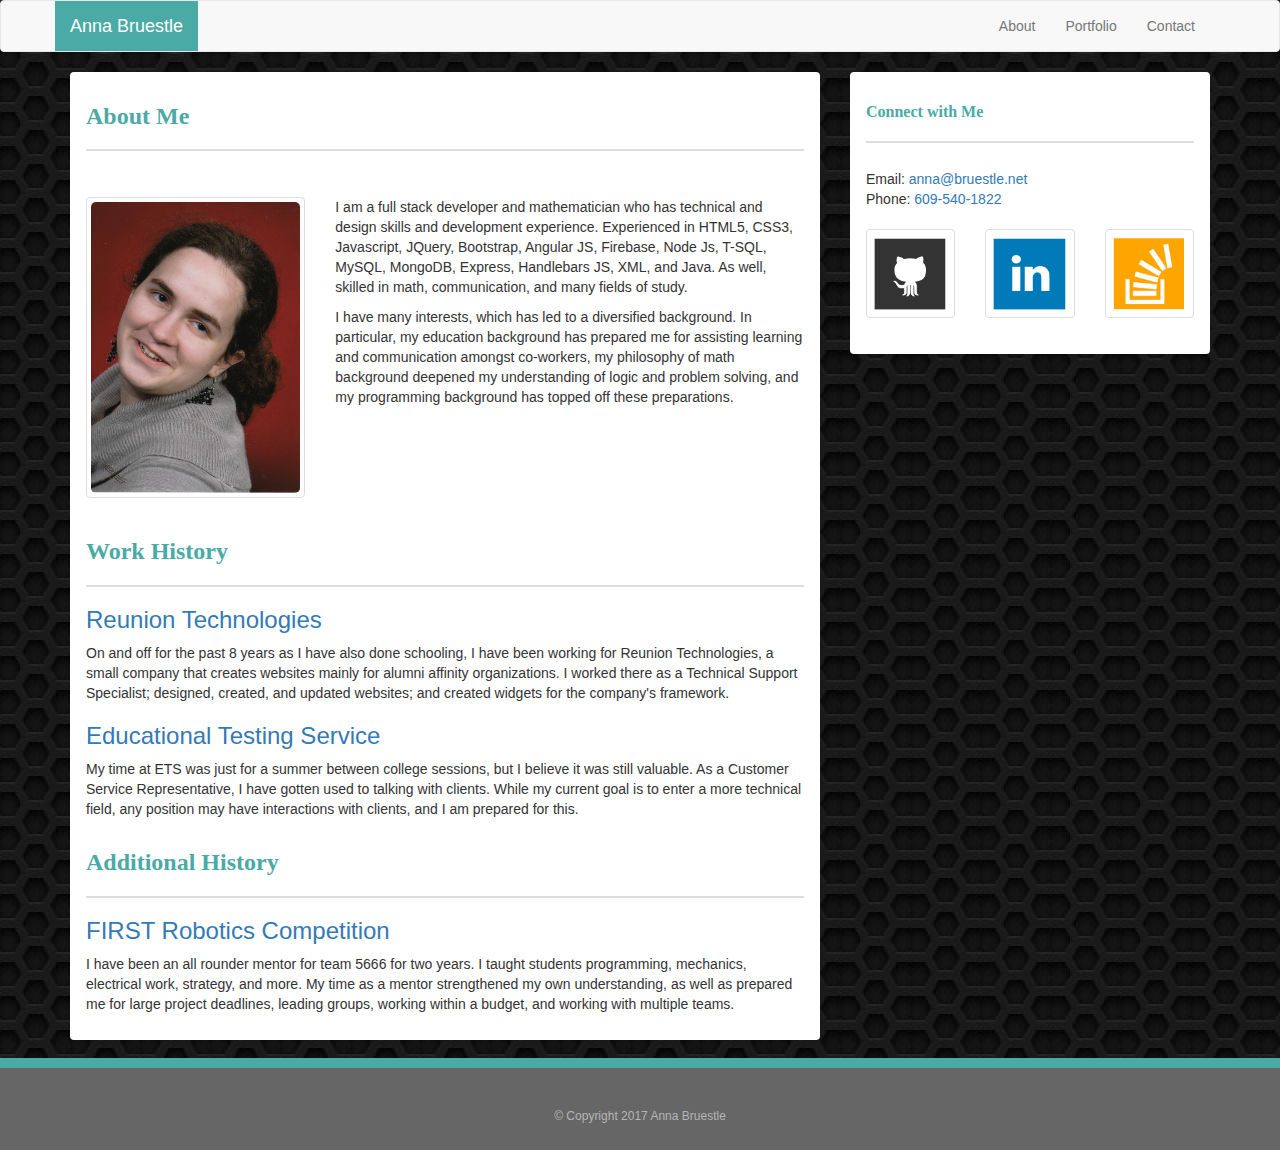
<file: index.html>
<!DOCTYPE html>
<html lang="en">
  <head>
    <title>About Anna Bruestle</title>
    <meta charset="utf-8">
    <meta name="viewport" content="width=device-width, initial-scale=1">
    <link rel="stylesheet" href="https://maxcdn.bootstrapcdn.com/bootstrap/3.3.7/css/bootstrap.min.css">
    <script src="https://ajax.googleapis.com/ajax/libs/jquery/3.2.1/jquery.min.js"></script>
    <script src="https://maxcdn.bootstrapcdn.com/bootstrap/3.3.7/js/bootstrap.min.js"></script>
    <link rel="stylesheet" type="text/css" href="assets/css/style.css">
    <link rel="shortcut icon" href="assets/images/favicon.ico" type="image/x-icon" />
  </head>
  <body>
    <nav class="navbar navbar-default">
      <div class="container">
        <div class="navbar-header">
          <button type="button" class="navbar-toggle" data-toggle="collapse" data-target="#myNavbar">
          <span class="icon-bar"></span>
          <span class="icon-bar"></span>
          <span class="icon-bar"></span>
          </button>
          <a href="index.html" class="navbar-brand">Anna Bruestle</a>
        </div>
        <div class="collapse navbar-collapse" id="myNavbar">
          <ul class="nav navbar-nav navbar-right">
            <li><a href="index.html">About</a></li>
            <li><a href="portfolio.html">Portfolio</a></li>
            <li><a href="contact.html">Contact</a></li>
          </ul>
        </div>
      </div>
    </nav>
    
    <div class="container">
      <div class="row">
        <div class = "col-md-8">
          <!--Main-->
          <div class="panel">
            <div class="panel-heading">
              <h2>About Me</h2>
            </div>
            <div class="panel-body">
              <div class = "row">
                <div class = "col-sm-4">
                  <div class="thumbnail bio">
                    <img src ="./assets/images/Photograph 07.jpg" class="img-responsive">
                  </div>
                </div>
                <div class = "col-sm-8">
                  <p>
                    I am a full stack developer and mathematician who has technical and design skills and development experience. Experienced in HTML5, CSS3, Javascript, JQuery, Bootstrap, Angular JS, Firebase, Node Js, T-SQL, MySQL, MongoDB, Express, Handlebars JS, XML, and Java. As well, skilled in math, communication, and many fields of study.
                  </p>
                  <p>
                    I have many interests, which has led to a diversified background. In particular, my education background has prepared me for assisting learning and communication amongst co-workers, my philosophy of math background deepened my understanding of logic and problem solving, and my programming background has topped off these preparations.
                  </p>
                </div>
              </div>
              <div class="row">
                <div class="col-md-12">
                  <h2>Work History</h2>
                  <h3><a href="http://www.reuniontechnologies.com/" target="blank">Reunion Technologies</a></h3>
                  <p>
                    On and off for the past 8 years as I have also done schooling, I have been working for Reunion Technologies, a small company that creates websites mainly for alumni affinity organizations. I worked there as a Technical Support Specialist; designed, created, and updated websites; and created widgets for the company's framework.
                  </p>
                  <h3><a href="https://www.ets.org/">Educational Testing Service</a></h3>
                  <p>
                    My time at ETS was just for a summer between college sessions, but I believe it was still valuable. As a Customer Service Representative, I have gotten used to talking with clients. While my current goal is to enter a more technical field, any position may have interactions with clients, and I am prepared for this.
                  </p>
                  <h2>Additional History</h2>
                  <h3><a href="https://www.firstinspires.org/robotics/frc">FIRST Robotics Competition</a></h3>
                  <p>
                    I have been an all rounder mentor for team 5666 for two years. I taught students programming, mechanics, electrical work, strategy, and more. My time as a mentor strengthened my own understanding, as well as prepared me for large project deadlines, leading groups, working within a budget, and working with multiple teams.
                  </p>
                </div>
              </div>
            </div>
          </div>
        </div>
        <div class = "col-md-4" id ="sidebar">
          <!--Sidebar-->
          <div class="panel">
            <div class="panel-heading">
              <h2 class="panel-title">Connect with Me</h2>
            </div>
            <div class="panel-body">
                <div class="row">
                  <div class="col-md-12">
                    Email: <a href="mailto:anna@bruestle.net" target="blank">anna@bruestle.net</a>
                    <br/>
                    Phone: <a href="tel:16095401822" target="blank">609-540-1822</a>
                    <br/>
                    <br/>
                  </div>
                </div>
              <div class="row">
                <div class="col-xs-4">
                  <a href="https://github.com/abruestle" target="_blank" class="connect-image">
                    <img class="thumbnail img-responsive" src="./assets/images/if_github_square_107105.png" alt="github">
                  </a>
                </div>
                <div class="col-xs-4">
                  <a href="https://www.linkedin.com/in/anna-bruestle-1a81624a/" target="_blank" class="connect-image">
                    <img class="thumbnail img-responsive" src="./assets/images/if_linkedin_square_color_107091.png" alt="linked in">
                  </a>
                </div>
                <div class="col-xs-4">
                  <a href="https://stackoverflow.com/users/8611310/a-bruestle" target="_blank" class="connect-image">
                    <img class="thumbnail img-responsive" src="./assets/images/if_stackoverflow_273179.png" alt="stackoverflow">
                  </a>
                </div>
              </div>
            </div>
          </div>
        </div>
      </div>
    </div>
    <div class="container-fluid">
      <!-- <div class="row"> -->
      
      <div class="row"><footer>
        <p>© Copyright 2017 Anna Bruestle</p>
      </footer></div>
      
      <!-- </div> -->
    </div>
  </body>
</html>
</file>
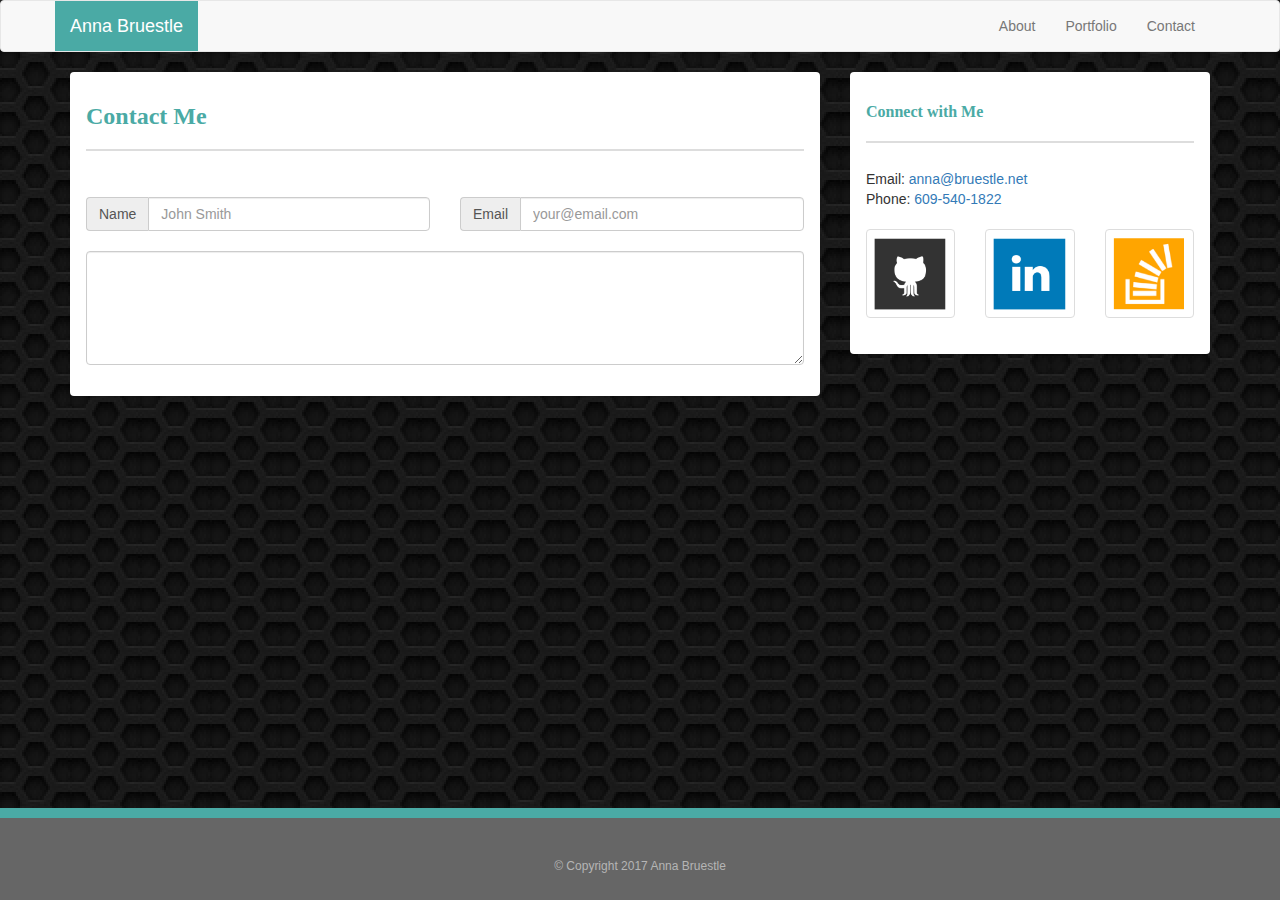
<file: contact.html>
<!DOCTYPE html>
<html lang="en">
  <head>
    <title>Contact Anna Bruestle</title>
    <meta charset="utf-8">
    <meta name="viewport" content="width=device-width, initial-scale=1">
    <link rel="stylesheet" href="https://maxcdn.bootstrapcdn.com/bootstrap/3.3.7/css/bootstrap.min.css">
    <script src="https://ajax.googleapis.com/ajax/libs/jquery/3.2.1/jquery.min.js"></script>
    <script src="https://maxcdn.bootstrapcdn.com/bootstrap/3.3.7/js/bootstrap.min.js"></script>
    <link rel="stylesheet" type="text/css" href="assets/css/style.css">
    <link rel="shortcut icon" href="assets/images/favicon.ico" type="image/x-icon" />
  </head>
  <body>
    <nav class="navbar navbar-default">
      <div class="container">
        <div class="navbar-header">
          <button type="button" class="navbar-toggle" data-toggle="collapse" data-target="#myNavbar">
          <span class="icon-bar"></span>
          <span class="icon-bar"></span>
          <span class="icon-bar"></span>
          </button>
          <a href="index.html" class="navbar-brand">Anna Bruestle</a>
        </div>
        <div class="collapse navbar-collapse" id="myNavbar">
          <ul class="nav navbar-nav navbar-right">
            <li><a href="index.html">About</a></li>
            <li><a href="portfolio.html">Portfolio</a></li>
            <li><a href="contact.html">Contact</a></li>
          </ul>
        </div>
      </div>
    </nav>
    
    <div class="container">
      <div class="row">
        <div class = "col-md-8">
          <!--Main-->
          <div class="panel">
            <div class="panel-heading">
              <h2>Contact Me</h2>
            </div>
            <div class="panel-body">
              <div class = "row">
                <div class="col-md-6">
                  <div class="input-group">
                    <span class="input-group-addon" id="name">Name</span>
                    <input type="text" class="form-control" placeholder="John Smith" aria-describedby="name">
                  </div>
                </div>
                <div class="col-md-6">
                  <div class="input-group">
                    <span class="input-group-addon" id="email">Email</span>
                    <input type="text" class="form-control" placeholder="your@email.com" aria-describedby="email">
                  </div>
                </div>
              </div>
              <div class="row">
                <div class="col-xs-12">
                  <div class="form-group">
                    <textarea class="form-control" rows="5" id="emailtext"></textarea>
                  </div>
                </div>
              </div>
            </div>
          </div>
        </div>
        <div class = "col-md-4" id ="sidebar">
          <!--Sidebar-->
          <div class="panel">
            <div class="panel-heading">
              <h2 class="panel-title">Connect with Me</h2>
            </div>
            <div class="panel-body">
                <div class="row">
                  <div class="col-md-12">
                    Email: <a href="mailto:anna@bruestle.net" target="blank">anna@bruestle.net</a>
                    <br/>
                    Phone: <a href="tel:16095401822" target="blank">609-540-1822</a>
                    <br/>
                    <br/>
                  </div>
                </div>
              <div class="row">
                <div class="col-xs-4">
                  <a href="https://github.com/abruestle" target="_blank" class="connect-image">
                    <img class="thumbnail img-responsive" src="./assets/images/if_github_square_107105.png" alt="github">
                  </a>
                </div>
                <div class="col-xs-4">
                  <a href="https://www.linkedin.com/in/anna-bruestle-1a81624a/" target="_blank" class="connect-image">
                    <img class="thumbnail img-responsive" src="./assets/images/if_linkedin_square_color_107091.png" alt="linked in">
                  </a>
                </div>
                <div class="col-xs-4">
                  <a href="https://stackoverflow.com/users/8611310/a-bruestle" target="_blank" class="connect-image">
                    <img class="thumbnail img-responsive" src="./assets/images/if_stackoverflow_273179.png" alt="stackoverflow">
                  </a>
                </div>
              </div>
            </div>
          </div>
        </div>
      </div>
    </div>
    <div class="container-fluid">
      <!-- <div class="row"> -->
      
      <div class="row"><footer>
        <p>© Copyright 2017 Anna Bruestle</p>
      </footer></div>
      
      <!-- </div> -->
    </div>
  </body>
</html>
</file>
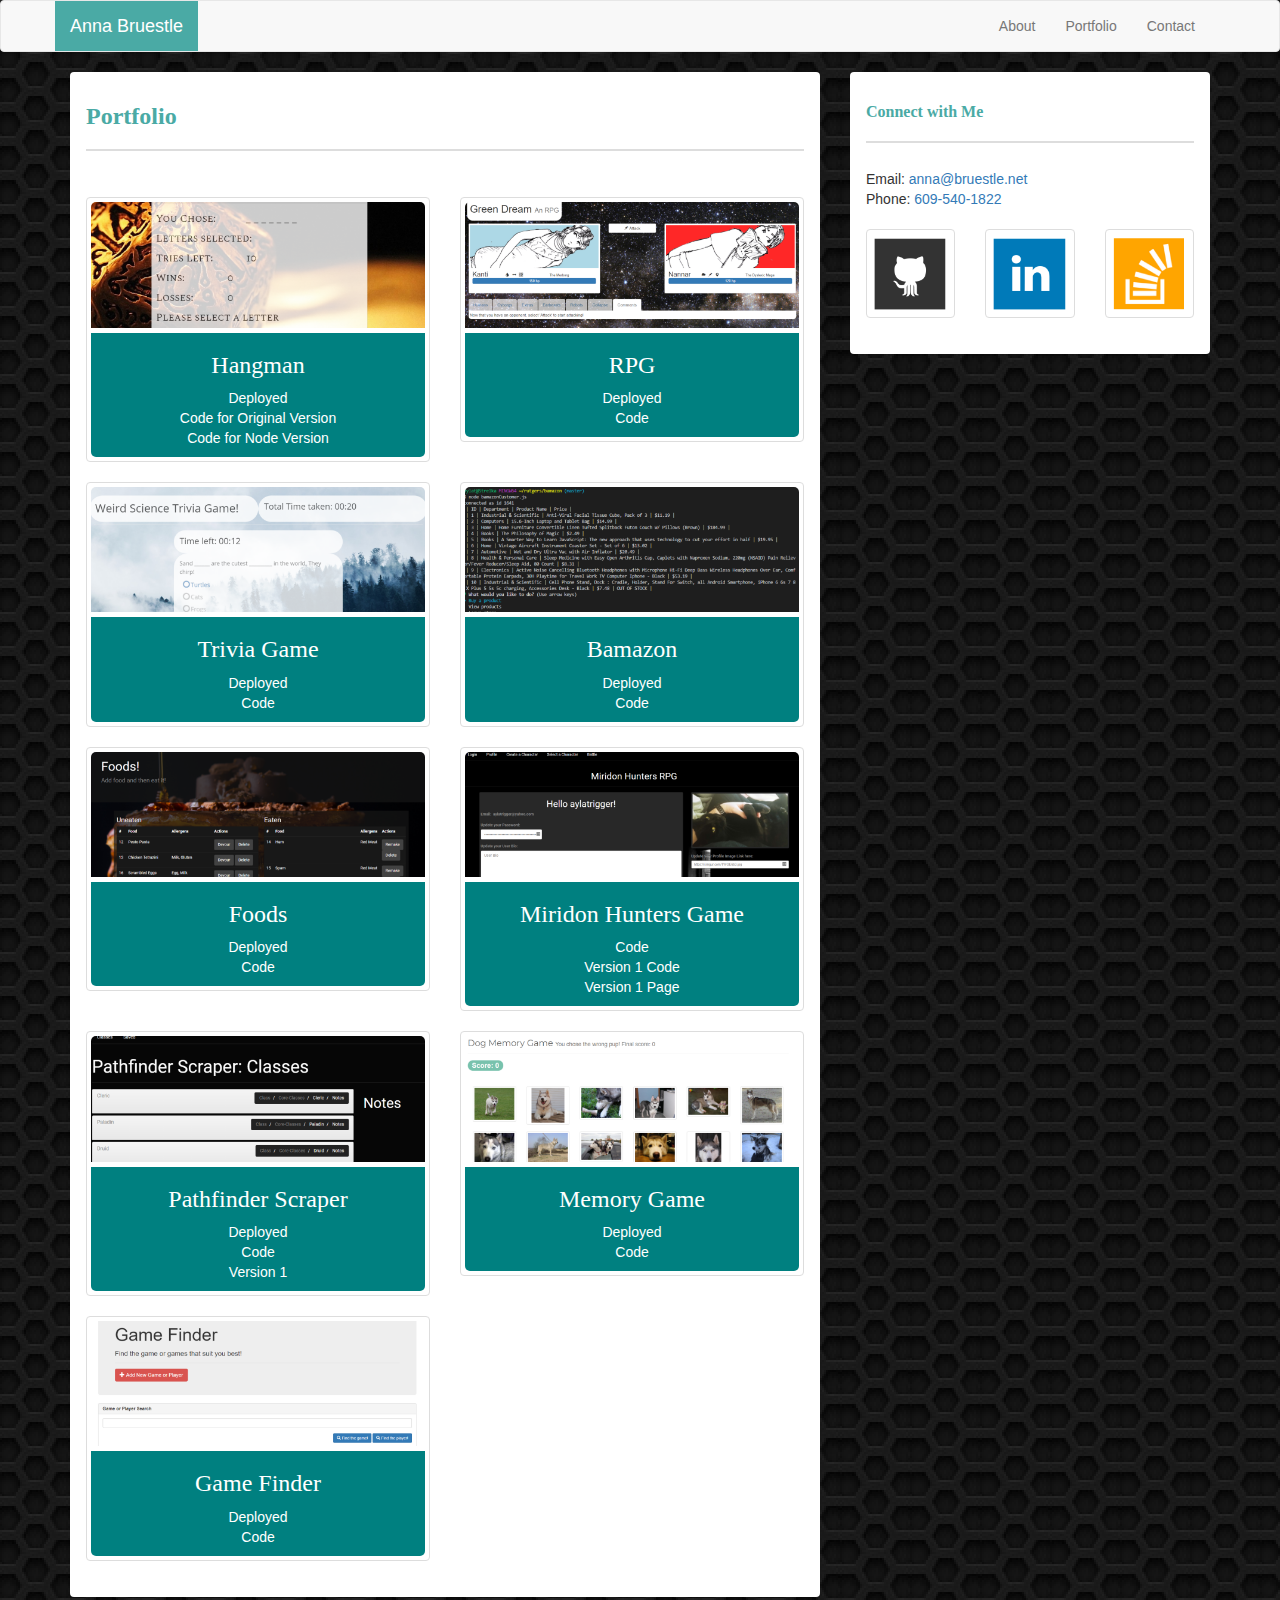
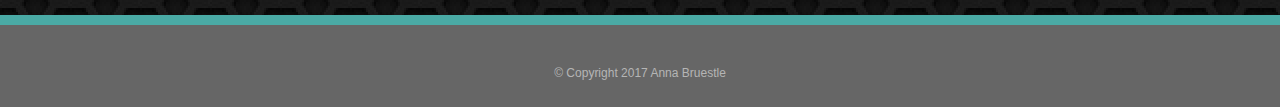
<file: portfolio.html>
<!DOCTYPE html>
<html lang="en">
  <head>
    <title>Anna Bruestle's Portfolio</title>
    <meta charset="utf-8">
    <meta name="viewport" content="width=device-width, initial-scale=1">
    <link rel="stylesheet" href="https://maxcdn.bootstrapcdn.com/bootstrap/3.3.7/css/bootstrap.min.css">
    <script src="https://ajax.googleapis.com/ajax/libs/jquery/3.2.1/jquery.min.js"></script>
    <script src="https://maxcdn.bootstrapcdn.com/bootstrap/3.3.7/js/bootstrap.min.js"></script>
    <link rel="stylesheet" type="text/css" href="assets/css/style.css">
    <link rel="shortcut icon" href="assets/images/favicon.ico" type="image/x-icon" />
  </head>
  <body>
    <nav class="navbar navbar-default">
      <div class="container">
        <div class="navbar-header">
          <button type="button" class="navbar-toggle" data-toggle="collapse" data-target="#myNavbar">
          <span class="icon-bar"></span>
          <span class="icon-bar"></span>
          <span class="icon-bar"></span>
          </button>
          <a href="index.html" class="navbar-brand">Anna Bruestle</a>
        </div>
        <div class="collapse navbar-collapse" id="myNavbar">
          <ul class="nav navbar-nav navbar-right">
            <li><a href="index.html">About</a></li>
            <li><a href="portfolio.html">Portfolio</a></li>
            <li><a href="contact.html">Contact</a></li>
          </ul>
        </div>
      </div>
    </nav>
    
    <div class="container">
      <div class="row">
        <div class = "col-md-8">
          <!--Main-->
          <div class="panel">
            <div class="panel-heading">
              <h2>Portfolio</h2>
            </div>
            <div class="panel-body">
              <div class = "row">
                <div class="col-md-6">
                  <div class="thumbnail text-center">
                    <a href="https://abruestle.github.io/Hangman-Game/" target="_blank">
                      <img class="img-responsive" src="./assets/images/Image11.png" alt="hangman">
                      <div class="caption">
                        <h3>Hangman</h3>
                        <a href="https://abruestle.github.io/Hangman-Game/">Deployed</a>
                        <br>
                        <a href="https://github.com/abruestle/Hangman-Game">Code for Original Version</a>
                        <br>
                        <a href="https://github.com/abruestle/node-hangman">Code for Node Version</a>
                      </div>
                    </a>
                  </div>
                </div>
                <div class="col-md-6">
                  <div class="thumbnail text-center">
                    <a href="https://abruestle.github.io/week-4-game/" target="_blank">
                      <img class="img-responsive" src="./assets/images/Image10.png" alt="RPG">
                      <div class="caption">
                        <h3>RPG</h3>
                        <a href="https://abruestle.github.io/week-4-game/">Deployed</a><br/>
                        <a href="https://github.com/abruestle/week-4-game">Code</a>
                      </div>
                    </a>
                  </div>
                </div>
              </div>
              <div class = "row">
                <div class="col-md-6">
                  <div class="thumbnail text-center">
                    <a href="https://abruestle.github.io/TriviaGame/" target="_blank">
                      <img class="img-responsive" src="./assets/images/Image9.png" alt="Trivia Game">
                      <div class="caption">
                        <h3>Trivia Game</h3>
                        <a href="https://abruestle.github.io/TriviaGame/">Deployed</a><br/>
                        <a href="https://github.com/abruestle/TriviaGame">Code</a>
                      </div>
                    </a>
                  </div>
                </div>
                <div class="col-md-6">
                  <div class="thumbnail text-center">
                    <a href="https://github.com/abruestle/bamazon" target="_blank">
                      <img class="img-responsive" src="./assets/images/Image8.png" alt="bamazon">
                      <div class="caption">
                        <h3>Bamazon</h3>
                        <a href="https://abruestle.github.io/bamazon/">Deployed</a><br/>
                        <a href="https://github.com/abruestle/bamazon">Code</a>
                      </div>
                    </a>
                  </div>
                </div>
              </div>
              <div class = "row">
                <div class="col-md-6">
                  <div class="thumbnail text-center">
                    <a href="https://guarded-beyond-52728.herokuapp.com/" target="_blank">
                      <img class="img-responsive" src="./assets/images/Image6.png" alt="foods">
                      <div class="caption">
                        <h3>Foods</h3>
                        <a href="https://guarded-beyond-52728.herokuapp.com/">Deployed</a><br/>
                        <a href="https://github.com/abruestle/foods">Code</a>
                      </div>
                    </a>
                  </div>
                </div>
                <div class="col-md-6">
                  <div class="thumbnail text-center">
                    <a href="https://github.com/PhilippW73/Miridon-Hunters" target="_blank">
                      <img class="img-responsive" src="./assets/images/Image1.png" alt="miridon hunters">
                      <div class="caption">
                        <h3>Miridon Hunters Game</h3>
                        <!-- <a href="https://github.com/PhilippW73/Miridon-Hunters">Deployed</a><br/> -->
                        <a href="https://github.com/PhilippW73/Miridon-Hunters">Code</a>
                        <br>
                        <a href="https://github.com/PhilippW73/Miridon-Hunters/releases/tag/1.0">Version 1 Code</a>
                        <br>
                        <a href="https://immense-ravine-90843.herokuapp.com/">Version 1 Page</a>
                      </div>
                    </a>
                  </div>
                </div>
              </div>
              <div class = "row">
                <div class="col-md-6">
                  <div class="thumbnail text-center">
                    <a href="https://morning-fjord-81982.herokuapp.com/" target="_blank">
                      <img class="img-responsive" src="./assets/images/Image2.png" alt="pathfinder scraper">
                      <div class="caption">
                        <h3>Pathfinder Scraper</h3>
                        <a href="https://morning-fjord-81982.herokuapp.com/">Deployed</a><br/>
                        <a href="https://github.com/abruestle/PathfinderScraper">Code</a>
                        <br>
                        <a href="https://github.com/abruestle/PathfinderScraper/releases/tag/v1.0-alpha">Version 1</a>
                      </div>
                    </a>
                  </div>
                </div>
                <div class="col-md-6">
                  <div class="thumbnail text-center">
                    <a href="https://abruestle.github.io/memorygame/" target="_blank">
                      <img class="img-responsive" src="./assets/images/Image3.png" alt="">
                      <div class="caption">
                        <h3>Memory Game</h3>
                        <a href="https://abruestle.github.io/memorygame/">Deployed</a><br/>
                        <a href="https://github.com/abruestle/memorygame">Code</a>
                      </div>
                    </a>
                  </div>
                </div>
              </div>
              <div class = "row">
                <!-- <div class="col-md-6">
                  <div class="thumbnail text-center">
                    <a href="https://github.com/abruestle/RPS-Multiplayer" target="_blank">
                      <img class="img-responsive" src="./assets/images/Image7.png" alt="rock paper scissors">
                      <div class="caption">
                        <h3>Rock Paper Scissors</h3>
                      </div>
                    </a>
                  </div>
                </div> -->
                <div class="col-md-6">
                  <div class="thumbnail text-center">
                    <a href="https://pacific-ridge-20431.herokuapp.com/" target="_blank">
                      <img class="img-responsive" src="./assets/images/Image12.png" alt="game finder">
                      <div class="caption">
                        <h3>Game Finder</h3>
                        <a href="https://pacific-ridge-20431.herokuapp.com/">Deployed</a><br/>
                        <a href="https://github.com/abruestle/GameFinder">Code</a>
                      </div>
                    </a>
                  </div>
                </div>
              </div>
            </div>
          </div>
        </div>
        <div class = "col-md-4" id ="sidebar">
          <!--Sidebar-->
          <div class="panel">
            <div class="panel-heading">
              <h2 class="panel-title">Connect with Me</h2>
            </div>
            <div class="panel-body">
                <div class="row">
                  <div class="col-md-12">
                    Email: <a href="mailto:anna@bruestle.net" target="blank">anna@bruestle.net</a>
                    <br/>
                    Phone: <a href="tel:16095401822" target="blank">609-540-1822</a>
                    <br/>
                    <br/>
                  </div>
                </div>
              <div class="row">
                <div class="col-xs-4">
                  <a href="https://github.com/abruestle" target="_blank" class="connect-image">
                    <img class="thumbnail img-responsive" src="./assets/images/if_github_square_107105.png" alt="github">
                  </a>
                </div>
                <div class="col-xs-4">
                  <a href="https://www.linkedin.com/in/anna-bruestle-1a81624a/" target="_blank" class="connect-image">
                    <img class="thumbnail img-responsive" src="./assets/images/if_linkedin_square_color_107091.png" alt="linked in">
                  </a>
                </div>
                <div class="col-xs-4">
                  <a href="https://stackoverflow.com/users/8611310/a-bruestle" target="_blank" class="connect-image">
                    <img class="thumbnail img-responsive" src="./assets/images/if_stackoverflow_273179.png" alt="stackoverflow">
                  </a>
                </div>
              </div>
            </div>
          </div>
        </div>
      </div>
    </div>
    <div class="container-fluid">
      <!-- <div class="row"> -->
      
      <div class="row"><footer>
        <p>© Copyright 2017 Anna Bruestle</p>
      </footer></div>
      
      <!-- </div> -->
    </div>
  </body>
</html>
</file>
<file: assets/css/style.css>
/* Sticky footer styles
-------------------------------------------------- */
html {
  position: relative;
  min-height: 100%;
}
body {
  /* Margin bottom by footer height */
  margin-bottom: 90px;  
  background-image: url(../images/hixs_pattern_evolution_@2X.png);
  background-color:#131313;
}

footer {
  position: absolute;
  bottom: 0;
  left: 0;
  width: 100%;
  /* Set the fixed height of the footer here */
  height: 60px;
	border-style: solid;
	border-width: 10px 0px 0px 0px;
	border-color: #4aaaa5;
	background-color: #666;
	text-align: center;
	color: #b5b5b5;
	padding: 40px;
	font-size:12px;
	min-height:92px;

	    display: block;
}

h1, h2 {
  margin: 0;
  color: #4aaaa5;
  font-weight: bold;
  font-family: 'Georgia', Times, Times New Roman, serif;
  
}

h1 {
  padding: 5px 0;
  font-size: 18px;
  width:100%;
}

h2 {
  font-size: 24px;
  border-bottom:2px;
  border-color:#ddd;
  border-bottom-style:solid;
  margin-bottom: 20px;
  padding: 20px 0 20px 0;
}

.caption h3 {
    margin-top:10px;
    color:white;
  font-family: 'Georgia', Times, Times New Roman, serif;
}

div.thumbnail a img {
    border-top-right-radius: 5px;
    border-top-left-radius: 5px;

}

.page-header {
	border-bottom-width: 3px;
}

.navbar-default .navbar-brand {
	color: #fff;
	background-color:#4aaaa5;
}

.panel-title {
  color: #4aaaa5;
}

.bio {
	max-width:369.828px;
	margin-left: auto;
	margin-right: auto;
}

.bio img {
	border-radius: 5px;
	max-height: 500px;
}

.caption {
    background-color:teal;
    text-align: center;
    float: none;
    max-width: 560px;
    margin: 5px auto 0 auto;
    border-bottom-right-radius: 5px;
    border-bottom-left-radius: 5px;
}

.caption a {
  color: white;
}

.input-group {
	margin-bottom:20px;
}

.clearfix::after {
Content: "";
display: block;
clear: both;
}
</file>
